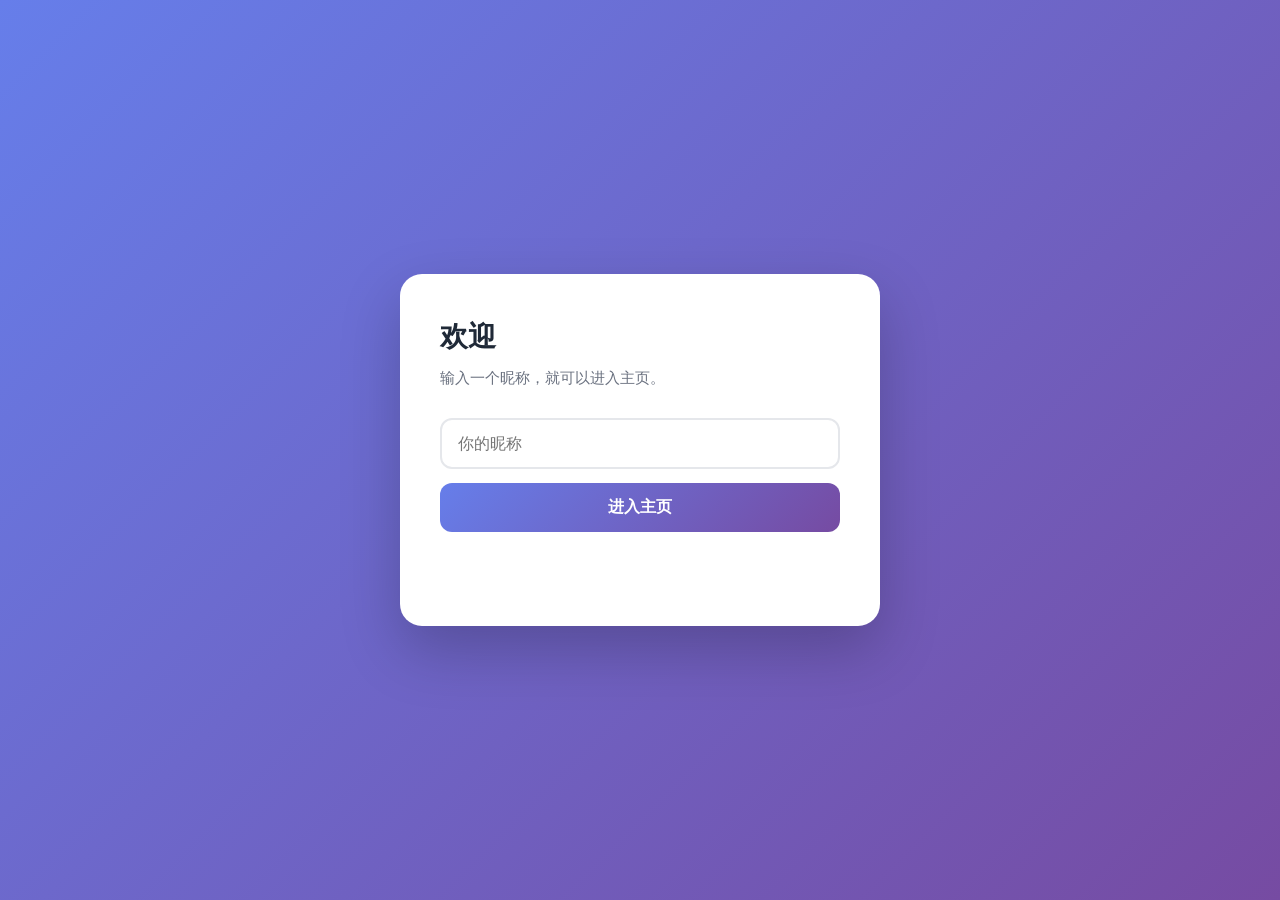
<file: index.html>
<!doctype html>
<html lang="zh-CN">
<head>
  <meta charset="utf-8">
  <meta name="viewport" content="width=device-width, initial-scale=1">
  <title>欢迎</title>
  <style>
    * { box-sizing: border-box; }
    body {
      margin: 0;
      min-height: 100vh;
      font-family: system-ui, -apple-system, "Segoe UI", "PingFang SC", "Microsoft YaHei", sans-serif;
      background: linear-gradient(135deg, #667eea 0%, #764ba2 100%);
      display: flex;
      align-items: center;
      justify-content: center;
      padding: 24px;
      color: #1f2937;
    }
    .card {
      background: #fff;
      border-radius: 22px;
      box-shadow: 0 24px 60px rgba(0, 0, 0, 0.22);
      padding: 44px 40px;
      width: 100%;
      max-width: 480px;
      animation: fadeIn 0.5s ease;
    }
    @keyframes fadeIn {
      from { opacity: 0; transform: translateY(24px); }
      to   { opacity: 1; transform: translateY(0); }
    }
    h1 {
      margin: 0 0 10px;
      font-size: 28px;
      font-weight: 700;
      letter-spacing: -0.3px;
    }
    .subtitle {
      color: #6b7280;
      margin: 0 0 28px;
      font-size: 15px;
      line-height: 1.6;
    }
    input {
      width: 100%;
      padding: 14px 16px;
      font-size: 16px;
      border: 2px solid #e5e7eb;
      border-radius: 12px;
      outline: none;
      font-family: inherit;
      transition: border-color 0.2s, box-shadow 0.2s;
    }
    input:focus {
      border-color: #667eea;
      box-shadow: 0 0 0 4px rgba(102, 126, 234, 0.18);
    }
    button {
      width: 100%;
      padding: 14px 16px;
      font-size: 16px;
      font-weight: 600;
      color: #fff;
      background: linear-gradient(135deg, #667eea, #764ba2);
      border: none;
      border-radius: 12px;
      cursor: pointer;
      margin-top: 14px;
      font-family: inherit;
      transition: transform 0.15s, box-shadow 0.2s, filter 0.2s;
    }
    button:hover {
      transform: translateY(-2px);
      box-shadow: 0 10px 24px rgba(102, 126, 234, 0.42);
      filter: brightness(1.05);
    }
    button:active { transform: translateY(0); }
    #msg {
      color: #dc2626;
      font-size: 14px;
      margin-top: 16px;
      min-height: 20px;
      line-height: 1.5;
    }
    @media (max-width: 480px) {
      .card { padding: 32px 24px; }
      h1 { font-size: 24px; }
    }
  </style>
</head>
<body>
  <div class="card">
    <h1>欢迎</h1>
    <p class="subtitle">输入一个昵称，就可以进入主页。</p>

    <form id="form">
      <input name="nickname" placeholder="你的昵称" required maxlength="20" autocomplete="off">
      <button type="submit">进入主页</button>
    </form>

    <p id="msg"></p>
  </div>

  <script src="./js/nickname.js"></script>
  <script>
    const form = document.getElementById('form')
    const msg = document.getElementById('msg')
    const input = form.querySelector('input')

    const old = Nick.getNickname()
    if (old) {
      input.value = old
      msg.style.color = '#6b7280'
      msg.textContent = '欢迎回来，' + old + '。直接点按钮进入主页。'
    }

    form.addEventListener('submit', function (e) {
      e.preventDefault()
      const name = input.value.trim()
      if (!name) {
        msg.style.color = '#dc2626'
        msg.textContent = '昵称不能为空'
        return
      }
      Nick.setNickname(name)
      location.href = './home.html'
    })
  </script>
</body>
</html>
</file>
